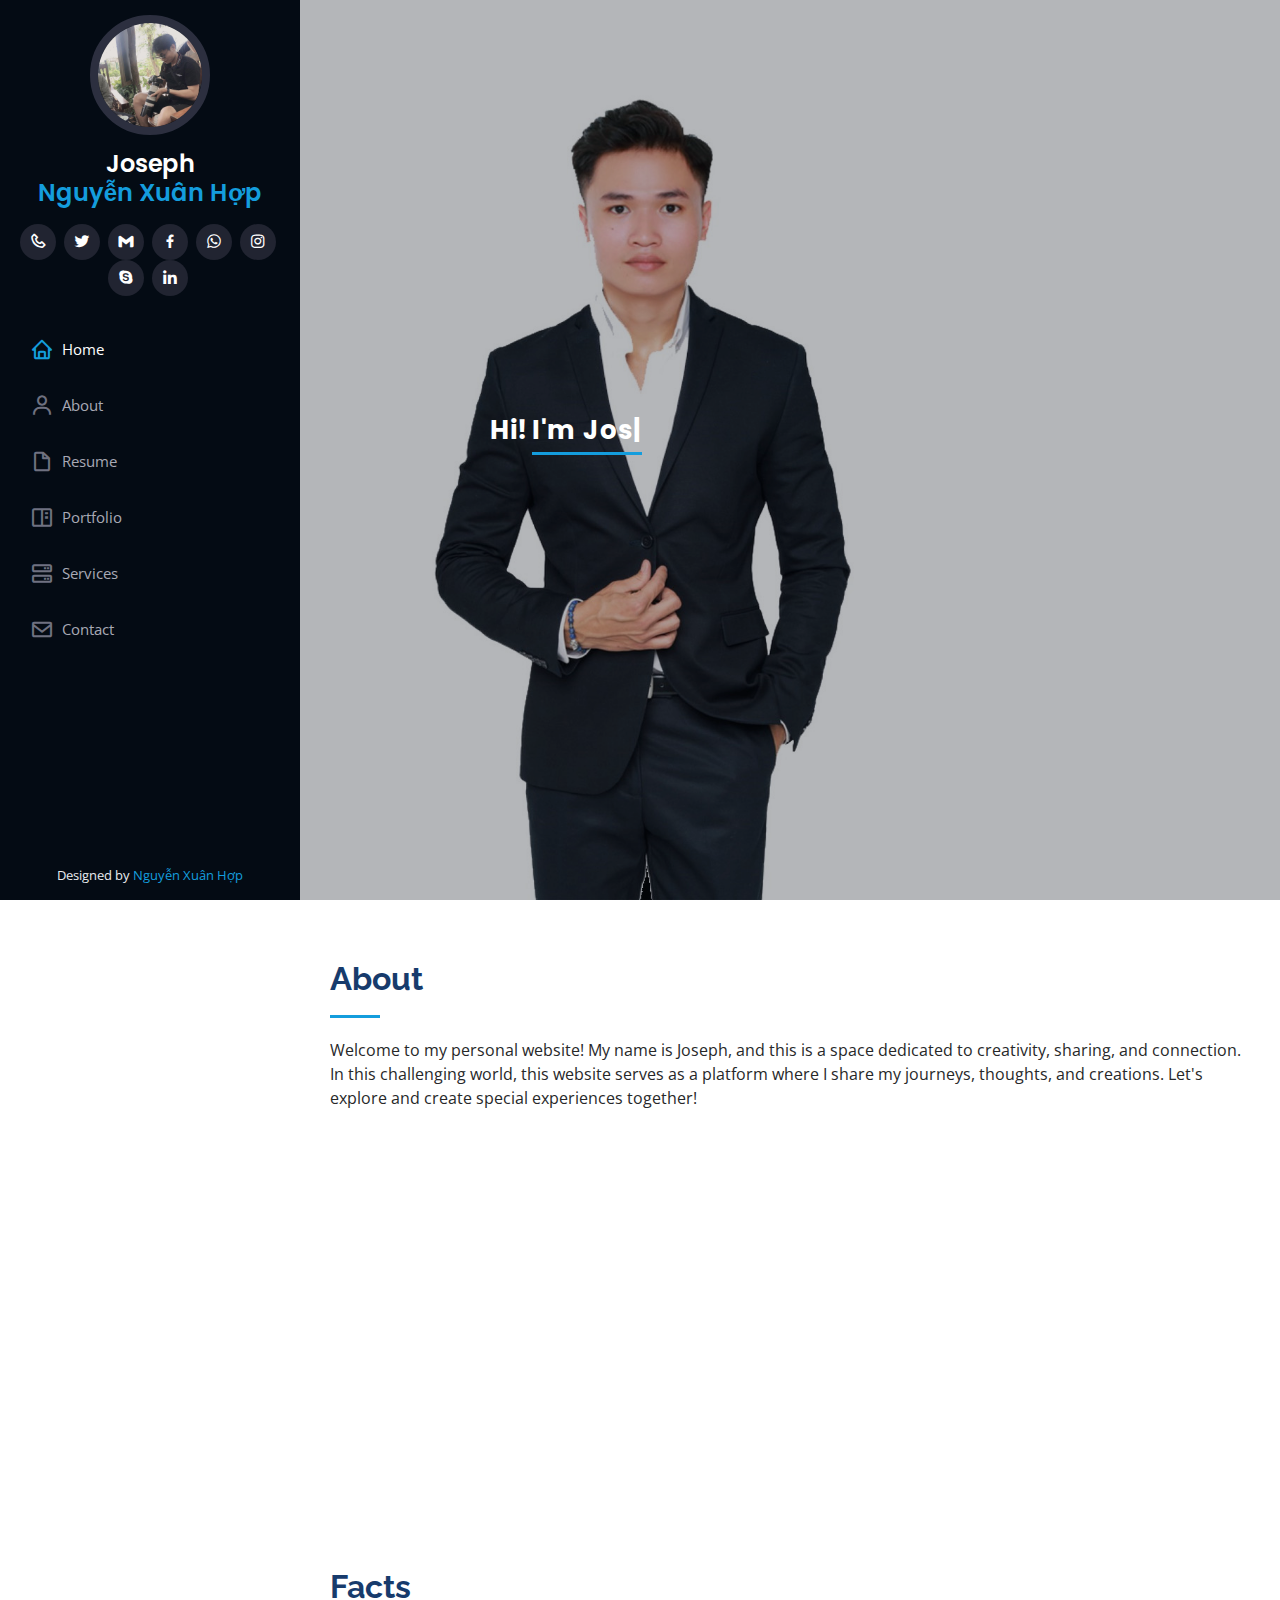
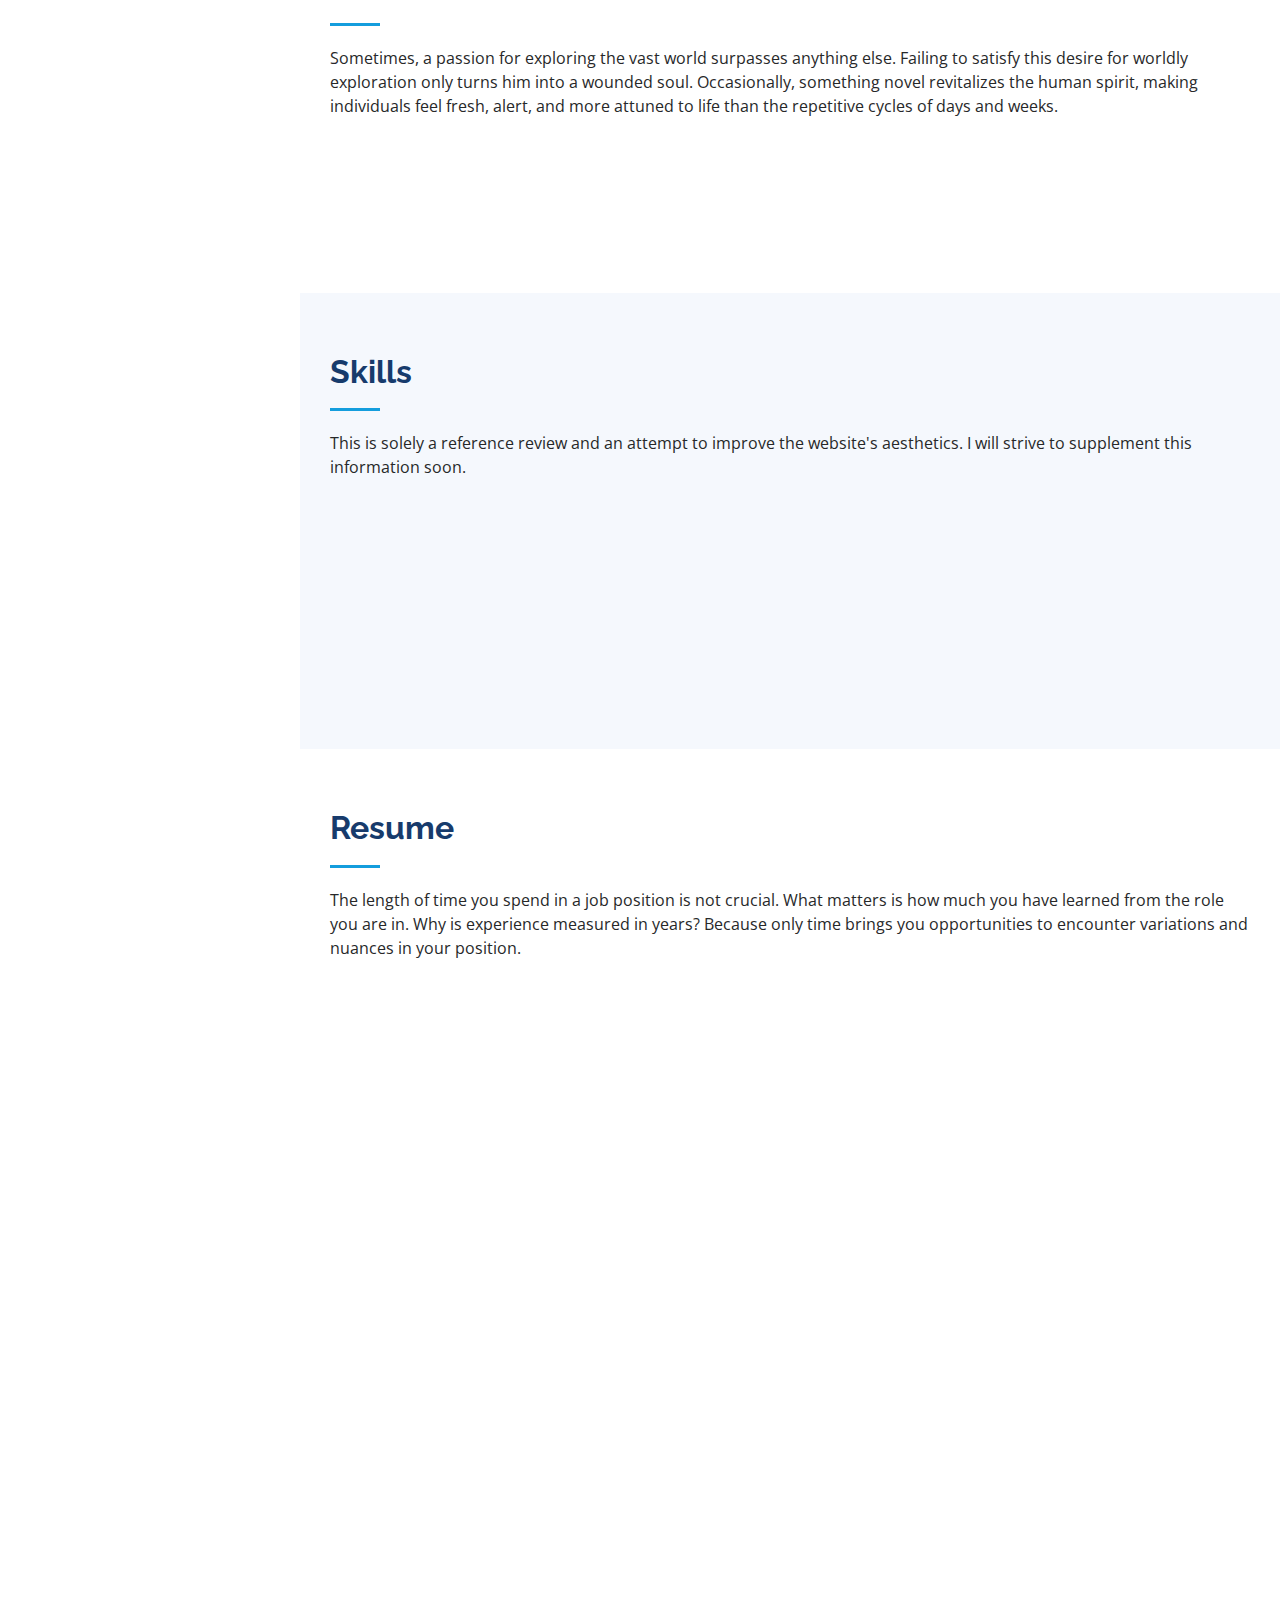
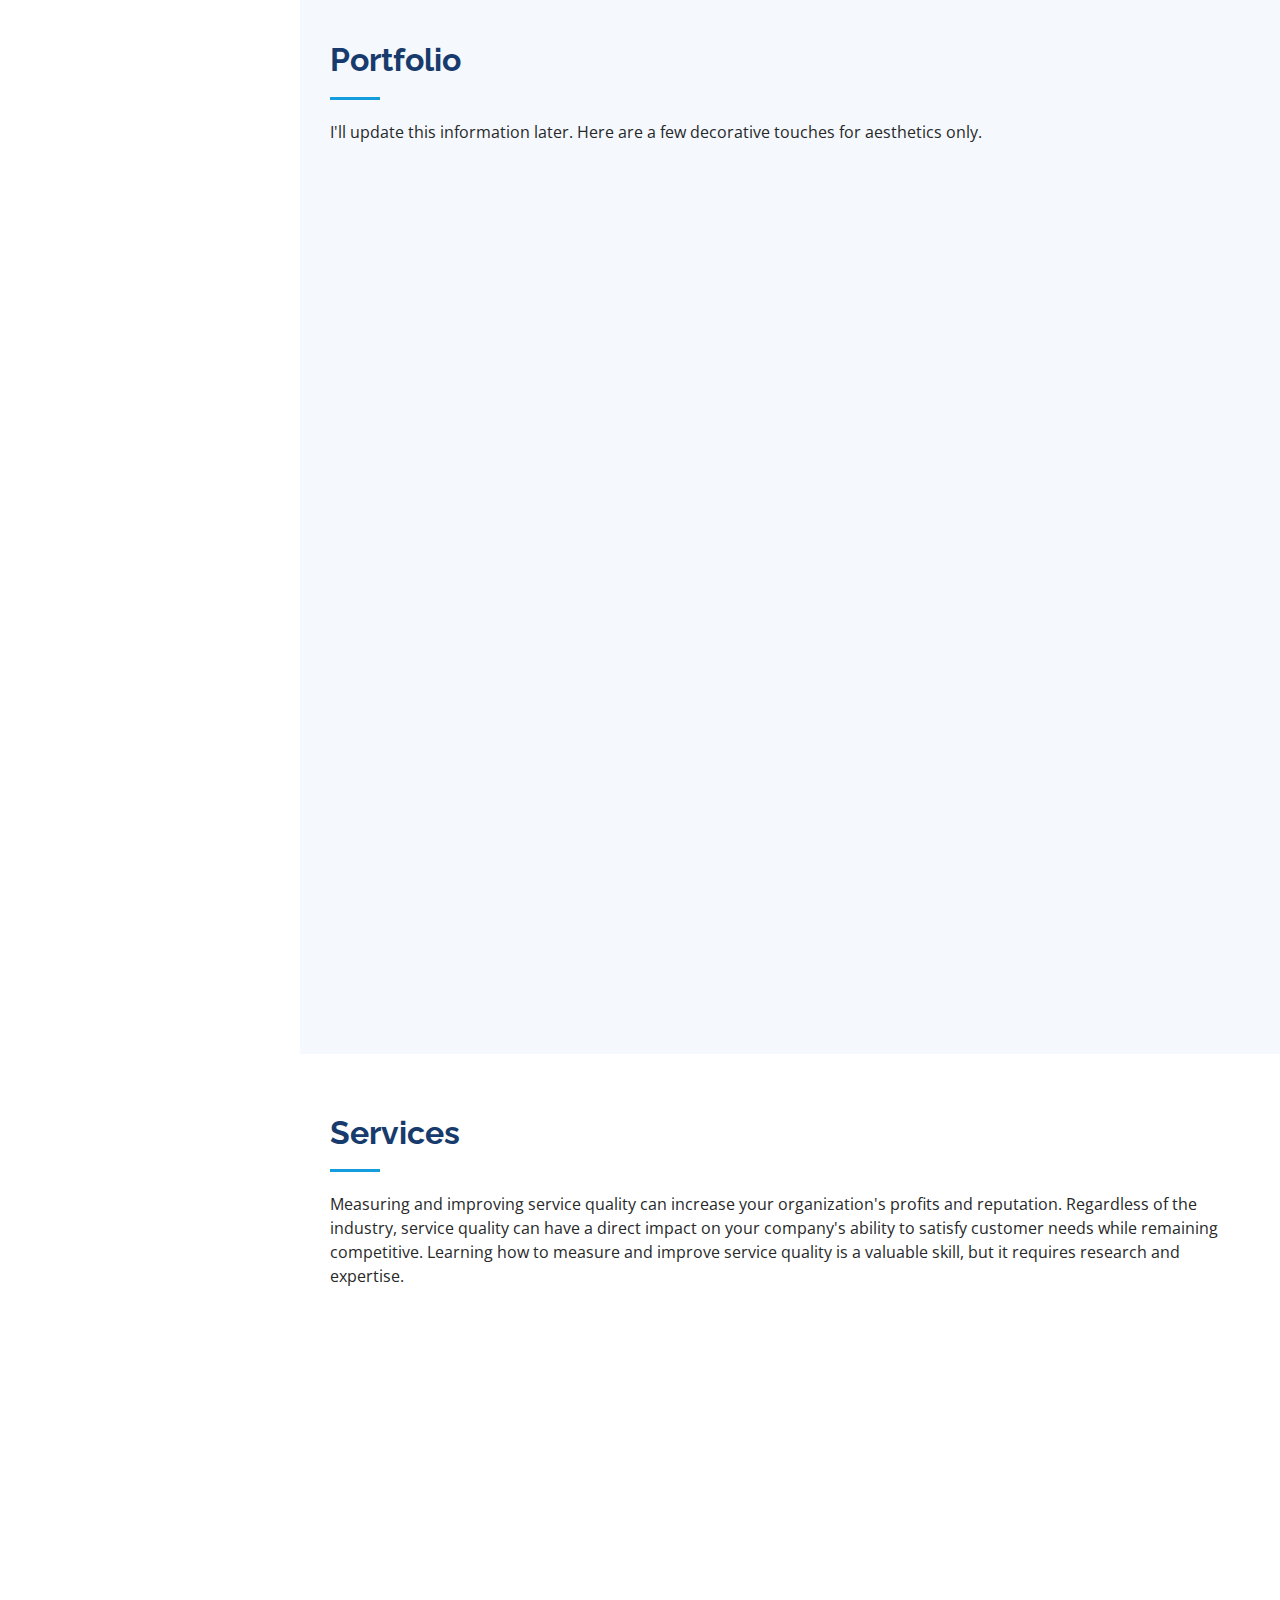
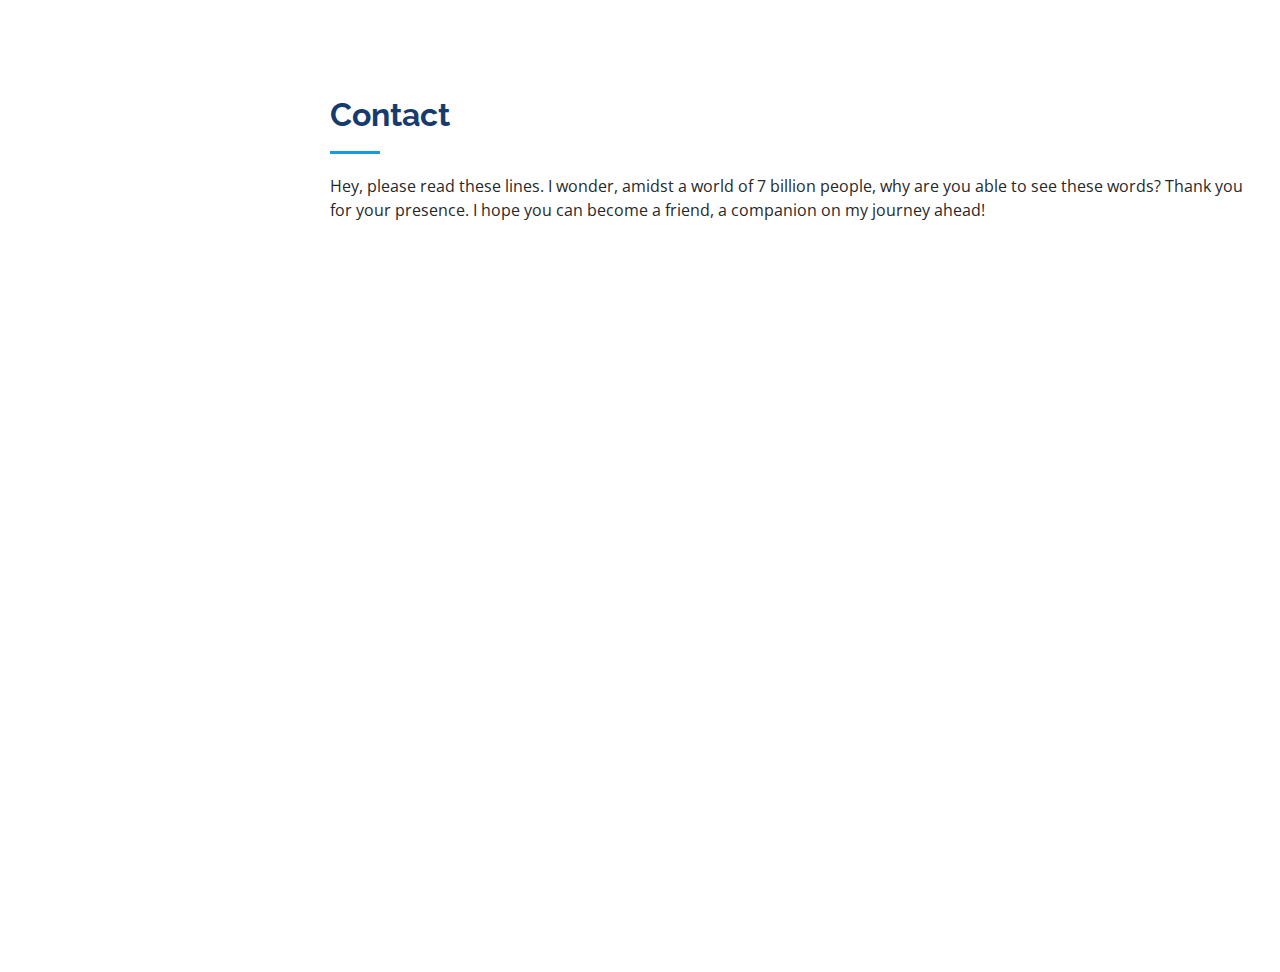
<file: index.html>
<!DOCTYPE html>
<html lang="en">

<head>
  <meta charset="utf-8">
  <meta content="width=device-width, initial-scale=1.0" name="viewport">

  <title>Joseph - Profile</title>
  <meta content="" name="description">
  <meta content="" name="keywords">

  <!-- Favicons -->
  <link href="assets/img/favicon.png" rel="icon">
  <link href="assets/img/apple-touch-icon.png" rel="apple-touch-icon">

  <!-- Google Fonts -->
  <link href="https://fonts.googleapis.com/css?family=Open+Sans:300,300i,400,400i,600,600i,700,700i|Raleway:300,300i,400,400i,500,500i,600,600i,700,700i|Poppins:300,300i,400,400i,500,500i,600,600i,700,700i" rel="stylesheet">

  <!-- Vendor CSS Files -->
  <link href="assets/vendor/aos/aos.css" rel="stylesheet">
  <link href="assets/vendor/bootstrap/css/bootstrap.min.css" rel="stylesheet">
  <link href="assets/vendor/bootstrap-icons/bootstrap-icons.css" rel="stylesheet">
  <link href="assets/vendor/boxicons/css/boxicons.min.css" rel="stylesheet">
  <link href="assets/vendor/glightbox/css/glightbox.min.css" rel="stylesheet">
  <link href="assets/vendor/swiper/swiper-bundle.min.css" rel="stylesheet">

  <!-- Main CSS File -->
  <link href="assets/css/style.css" rel="stylesheet">

</head>

<body>

  <!-- ======= Mobile nav toggle button ======= -->
  <i class="bi bi-list mobile-nav-toggle d-xl-none"></i>

  <!-- ======= Header ======= -->
  <header id="header">
    <div class="d-flex flex-column">

      <div class="profile">
        <img src="assets/img/profile-img.jpg" alt="" class="img-fluid rounded-circle">
        <h1 class="text-light"><a href="index.html">Joseph</a></h1>
        <h5 class="text-light"><a href="index.html">Nguyễn Xuân Hợp</a></h5>
        <div class="social-links mt-3 text-center">
          <a href="tel::0366760053" class="tel"><i class="bx bx-phone"></i></a>
          <a href="https://twitter.com/Mr_Hop_18" class="twitter"><i class="bx bxl-twitter"></i></a>
          <a href="#contact" class="zalo"><i class="bx bxl-gmail"></i></a>
          <a href="https://www.facebook.com/xuanhop1801/" class="facebook"><i class="bx bxl-facebook"></i></a>
          <a href="https://wa.me/0366760053"><i class="bx bxl-whatsapp"></i></a>
          <a href="https://www.instagram.com/xuanhop1801/" class="instagram"><i class="bx bxl-instagram"></i></a>
          <a href="https://join.skype.com/invite/WJ43T24cQCcC" class="google-plus"><i class="bx bxl-skype"></i></a>
          <a href="https://www.linkedin.com/in/xuanhop1801/" class="linkedin"><i class="bx bxl-linkedin"></i></a>
        </div>
      </div>

      <nav id="navbar" class="nav-menu navbar">
        <ul>
          <li><a href="#hero" class="nav-link scrollto active"><i class="bx bx-home"></i> <span>Home</span></a></li>
          <li><a href="#about" class="nav-link scrollto"><i class="bx bx-user"></i> <span>About</span></a></li>
          <li><a href="#resume" class="nav-link scrollto"><i class="bx bx-file-blank"></i> <span>Resume</span></a></li>
          <li><a href="#portfolio" class="nav-link scrollto"><i class="bx bx-book-content"></i> <span>Portfolio</span></a></li>
          <li><a href="#services" class="nav-link scrollto"><i class="bx bx-server"></i> <span>Services</span></a></li>
          <li><a href="#contact" class="nav-link scrollto"><i class="bx bx-envelope"></i> <span>Contact</span></a></li>
        </ul>
      </nav><!-- .nav-menu -->
    </div>
  </header><!-- End Header -->

  <!-- ======= Hero Section ======= -->
  <section id="hero" class="d-flex flex-column justify-content-center align-items-center">
    <div class="hero-container" data-aos="fade-in">
      <h1></h1>
      <h1><p>Hi! <span class="typed" data-typed-items=" I'm Joseph, I love you 3000!"></span></p></h1>
    </div>
  </section><!-- End Hero -->

  <main id="main">

    <!-- ======= About Section ======= -->
    <section id="about" class="about">
      <div class="container">

        <div class="section-title">
          <h2>About</h2>
          <p>Welcome to my personal website! My name is Joseph, and this is a space dedicated to creativity, sharing, and connection. In this challenging world, this website serves as a platform where I share my journeys, thoughts, and creations. Let's explore and create special experiences together!</p>
        </div>

        <div class="row">
          <div class="col-lg-4" data-aos="fade-right">
            <img src="assets/img/profile-img.jpg" class="img-fluid" alt="">
          </div>
          <div class="col-lg-8 pt-4 pt-lg-0 content" data-aos="fade-left">
            <h3>Network Engineer &amp; Presales</h3>
            <p class="fst-italic">
              Wishing for myself to always exert my full effort in everything I do so that, regardless of the outcome, I will have no regrets.
            </p>
            <div class="row">
              <div class="col-lg-6">
                <ul>
                  <li><i class="bi bi-chevron-right"></i> <strong>Website:</strong> <span>www.xuanhop.com</span></li>
                  <li><i class="bi bi-chevron-right"></i> <strong>Phone:</strong> <span>+84 366 760 053</span></li>
                  <li><i class="bi bi-chevron-right"></i> <strong>City:</strong> <span>Ho Chi Minh, VN</span></li>
                </ul>
              </div>
              <div class="col-lg-6">
                <ul>
                  <li><i class="bi bi-chevron-right"></i> <strong>Degree:</strong> <span>Master</span></li>
                  <li><i class="bi bi-chevron-right"></i> <strong>Email:</strong> <span>xuanhop180197@gmail.com</span></li>
                  <li><i class="bi bi-chevron-right"></i> <strong>Freelance:</strong> <span>Available</span></li>
                </ul>
              </div>
            </div>
            <p>
              In the same event, if viewed through a positive lens, everything that unfolds is positive. On the contrary, from a negative perspective, everything can appear bleak. However, an intelligent person is one who perceives the truth.
            </p>
          </div>
        </div>

      </div>
    </section><!-- End About Section -->

    <!-- ======= Facts Section ======= -->
    <section id="facts" class="facts">
      <div class="container">

        <div class="section-title">
          <h2>Facts</h2>
          <p>Sometimes, a passion for exploring the vast world surpasses anything else. Failing to satisfy this desire for worldly exploration only turns him into a wounded soul. Occasionally, something novel revitalizes the human spirit, making individuals feel fresh, alert, and more attuned to life than the repetitive cycles of days and weeks.</p>
        </div>

        <div class="row no-gutters">

          <div class="col-lg-3 col-md-6 d-md-flex align-items-md-stretch" data-aos="fade-up">
            <div class="count-box">
              <i class="bi bi-emoji-smile"></i>
              <span data-purecounter-start="0" data-purecounter-end="232" data-purecounter-duration="1" class="purecounter"></span>
              <p><strong></strong> </p>
            </div>
          </div>

          <div class="col-lg-3 col-md-6 d-md-flex align-items-md-stretch" data-aos="fade-up" data-aos-delay="100">
            <div class="count-box">
              <i class="bi bi-journal-richtext"></i>
              <span data-purecounter-start="0" data-purecounter-end="521" data-purecounter-duration="1" class="purecounter"></span>
              <p><strong></strong> </p>
            </div>
          </div>

          <div class="col-lg-3 col-md-6 d-md-flex align-items-md-stretch" data-aos="fade-up" data-aos-delay="200">
            <div class="count-box">
              <i class="bi bi-headset"></i>
              <span data-purecounter-start="0" data-purecounter-end="1453" data-purecounter-duration="1" class="purecounter"></span>
              <p><strong></strong> </p>
            </div>
          </div>

          <div class="col-lg-3 col-md-6 d-md-flex align-items-md-stretch" data-aos="fade-up" data-aos-delay="300">
            <div class="count-box">
              <i class="bi bi-people"></i>
              <span data-purecounter-start="0" data-purecounter-end="32" data-purecounter-duration="1" class="purecounter"></span>
              <p><strong></strong></p>
            </div>
          </div>

        </div>

      </div>
    </section><!-- End Facts Section -->

    <!-- ======= Skills Section ======= -->
    <section id="skills" class="skills section-bg">
      <div class="container">

        <div class="section-title">
          <h2>Skills</h2>
          <p>This is solely a reference review and an attempt to improve the website's aesthetics. I will strive to supplement this information soon.</p>
        </div>

        <div class="row skills-content">

          <div class="col-lg-6" data-aos="fade-up">

            <div class="progress">
              <span class="skill">Commucation <i class="val">96%</i></span>
              <div class="progress-bar-wrap">
                <div class="progress-bar" role="progressbar" aria-valuenow="96" aria-valuemin="0" aria-valuemax="100"></div>
              </div>
            </div>

            <div class="progress">
              <span class="skill">Teamwork Effective <i class="val">90%</i></span>
              <div class="progress-bar-wrap">
                <div class="progress-bar" role="progressbar" aria-valuenow="90" aria-valuemin="0" aria-valuemax="100"></div>
              </div>
            </div>

            <div class="progress">
              <span class="skill">Time Management<i class="val">80%</i></span>
              <div class="progress-bar-wrap">
                <div class="progress-bar" role="progressbar" aria-valuenow="80" aria-valuemin="0" aria-valuemax="100"></div>
              </div>
            </div>

          </div>

          <div class="col-lg-6" data-aos="fade-up" data-aos-delay="100">

            <div class="progress">
              <span class="skill">Building Web <i class="val">70%</i></span>
              <div class="progress-bar-wrap">
                <div class="progress-bar" role="progressbar" aria-valuenow="70" aria-valuemin="0" aria-valuemax="100"></div>
              </div>
            </div>

            <div class="progress">
              <span class="skill">Problem solving <i class="val">90%</i></span>
              <div class="progress-bar-wrap">
                <div class="progress-bar" role="progressbar" aria-valuenow="90" aria-valuemin="0" aria-valuemax="100"></div>
              </div>
            </div>

            <div class="progress">
              <span class="skill">Photoshop/Design <i class="val">55%</i></span>
              <div class="progress-bar-wrap">
                <div class="progress-bar" role="progressbar" aria-valuenow="55" aria-valuemin="0" aria-valuemax="100"></div>
              </div>
            </div>

          </div>

        </div>

      </div>
    </section><!-- End Skills Section -->

    <!-- ======= Resume Section ======= -->
    <section id="resume" class="resume">
      <div class="container">

        <div class="section-title">
          <h2>Resume</h2>
          <p>The length of time you spend in a job position is not crucial. What matters is how much you have learned from the role you are in. Why is experience measured in years? Because only time brings you opportunities to encounter variations and nuances in your position.</p>
        </div>

        <div class="row">
          <div class="col-lg-6" data-aos="fade-up">
            <h3 class="resume-title">Sumary</h3>
            <div class="resume-item pb-0">
              <h4>Joseph.</h4>
              <p><em>With approximately 5 years of studying networks and 3 years of practical experience, networking is not just a career path for me; it's also my companion.</em></p>
              <ul>
                <li>Come from Binh Thuan provice</li>
                <li>(+84) 366 760 053</li>
                <li>xuanhop180197@gmail.com</li>
              </ul>
            </div>

            <h3 class="resume-title">Education</h3>
            <div class="resume-item">
              <h4>College student</h4>
              <h5>2016 - 2021</h5>
              <p><em>UNIVERSITY OF TRANSPORT AND COMMUNICATIONS CAMPUS IN HO CHI MINH CITY</em></p>
              <p>Major: Telecommunications Engineering</p>
            </div>
            <div class="resume-item">
              <h4>Master's Program</h4>
              <h5>2021 - 2024</h5>
              <p><em>UNIVERSITY OF TRANSPORT AND COMMUNICATIONS CAMPUS IN HO CHI MINH CITY</em></p>
              <p>Major: Telecommunications Engineering</p>
            </div>
          </div>
          <div class="col-lg-6" data-aos="fade-up" data-aos-delay="100">
            <h3 class="resume-title">Professional Experience</h3>
            <div class="resume-item">
              <h4>Network Engineer</h4>
              <h5>3/2021 - 6/2023 </h5>
              <p><em>NetNam Corp</em></p>
              <ul>
                <li>Implemented services and systems for customers based on solutions proposed by the Presales department.</li>
                <li>Received and supported the resolution of technical issues for customers. </li>
                <li>Participated in the research and implementation of internal company projects.</li>
                <li>Conducted surveys and provided advice to NetNam's customers regarding services.</li>
                <b>Temporary Teamlead (from 6/2022-3/2023)</b>
                <ul>
                <li>Personnel Management</li>
                  <ul>
                    <li> Managed a team of 4 employees.</li>
                    <li> Ensured the company's service culture was upheld within the team.</li>
                    <li> Managed the quality of customer support services for the 5-star hotel segment.</li>
                    <li> Ensured team performance, training, and development of employees.</li>
                    <li> Proposed and implemented improvements to enhance work quality.</li>
                    <li> Developed and updated operational procedures for the team.</li>
                  </ul>
                <li>Operational Management</li>
                  <ul>
                    <li>Implemented services: Internet Leased Line, Metronet, FTTx, SI, Managed Services.</li>
                    <li>Provided customer support throughout the service usage period.</li> 
                    <li>Handled escalated cases from team members.</li>
                  </ul>
                <li>Addressed requests from deputy/department head</li>
                  <ul>
                    <li>Regularly reported team and department activities.</li>
                    <li>Handled tasks and requests from the department head.</li>
                  </ul>
                <li>Service Development</li>
                  <ul>
                    <li>Participated in projects to develop and improve services for the company's enterprise segment.</li>
                    <li>Collaborated closely with Sales and Service Development departments to make proposals.</li> 
                    <li>Coordinated the deployment of improvements and add-ons for the enterprise customer base.</li>
                  </ul>
                </ul>
                <li><b>Achievements:</b> Some achievements within the department</li>
                  <ul>
                    <li>Received praise and positive feedback from customers.</li>
                    <li>Effectively handled team incidents.</li>  
                    <li>Achieved the highest performance in the team for the quarter.</li>
                  </ul>
              </ul>
            </div>
            <div class="resume-item">
              <h4>Network Presales</h4>
              <h5>4/2023 - now</h5>
              <p><em>NetNam corp</em></p>
              <ul>
                <li>Researched, analyzed requirements, and built systems, IT solutions suitable for the needs and direction of customers and partners.</li>
                <li>Advised and supported the sales department in the sales process and created Bills of Materials (BoM) for products (switch, wifi, router, firewall) for brands such as Cisco, Ruckus, Juniper, Aruba, and related LAN, WAN, Security systems.</li>
                <li>Grasped services, solutions, and products related to IT/Telecommunications integration.</li>
                <li>Researched, tested, compared, and evaluated new products and technologies.</li>
                <li>Supported the update of information and training on new products and solutions for sales staff. </li>
              </ul>
            </div>
          </div>
        </div>

      </div>
    </section><!-- End Resume Section -->

    <!-- ======= Portfolio Section ======= -->
    <section id="portfolio" class="portfolio section-bg">
      <div class="container">

        <div class="section-title">
          <h2>Portfolio</h2>
          <p>I'll update this information later. Here are a few decorative touches for aesthetics only.</p>
        </div>

        <div class="row" data-aos="fade-up">
          <div class="col-lg-12 d-flex justify-content-center">
            <ul id="portfolio-flters">
              <li data-filter="*" class="filter-active">All</li>
              <li data-filter=".filter-app">CONS & DESIGN</li>
              <li data-filter=".filter-card">WEB BUILD</li>
              <li data-filter=".filter-web">FINANCIAL</li>
            </ul>
          </div>
        </div>

        <div class="row portfolio-container" data-aos="fade-up" data-aos-delay="100">

          <div class="col-lg-4 col-md-6 portfolio-item filter-app">
            <div class="portfolio-wrap">
              <img src="assets/img/portfolio/portfolio-1.jpg" class="img-fluid" alt="">
              <div class="portfolio-links">
                <a href="assets/img/portfolio/portfolio-1.jpg" data-gallery="portfolioGallery" class="portfolio-lightbox" title="App 1"><i class="bx bx-plus"></i></a>
                <a href="portfolio-details.html" title="More Details"><i class="bx bx-link"></i></a>
              </div>
            </div>
          </div>

          <div class="col-lg-4 col-md-6 portfolio-item filter-web">
            <div class="portfolio-wrap">
              <img src="assets/img/portfolio/portfolio-2.jpg" class="img-fluid" alt="">
              <div class="portfolio-links">
                <a href="assets/img/portfolio/portfolio-2.jpg" data-gallery="portfolioGallery" class="portfolio-lightbox" title="Web 3"><i class="bx bx-plus"></i></a>
                <a href="portfolio-details.html" title="More Details"><i class="bx bx-link"></i></a>
              </div>
            </div>
          </div>

          <div class="col-lg-4 col-md-6 portfolio-item filter-app">
            <div class="portfolio-wrap">
              <img src="assets/img/portfolio/portfolio-3.jpg" class="img-fluid" alt="">
              <div class="portfolio-links">
                <a href="assets/img/portfolio/portfolio-3.jpg" data-gallery="portfolioGallery" class="portfolio-lightbox" title="App 2"><i class="bx bx-plus"></i></a>
                <a href="portfolio-details.html" title="More Details"><i class="bx bx-link"></i></a>
              </div>
            </div>
          </div>

          <div class="col-lg-4 col-md-6 portfolio-item filter-card">
            <div class="portfolio-wrap">
              <img src="assets/img/portfolio/portfolio-4.jpg" class="img-fluid" alt="">
              <div class="portfolio-links">
                <a href="assets/img/portfolio/portfolio-4.jpg" data-gallery="portfolioGallery" class="portfolio-lightbox" title="Card 2"><i class="bx bx-plus"></i></a>
                <a href="portfolio-details.html" title="More Details"><i class="bx bx-link"></i></a>
              </div>
            </div>
          </div>

          <div class="col-lg-4 col-md-6 portfolio-item filter-web">
            <div class="portfolio-wrap">
              <img src="assets/img/portfolio/portfolio-5.jpg" class="img-fluid" alt="">
              <div class="portfolio-links">
                <a href="assets/img/portfolio/portfolio-5.jpg" data-gallery="portfolioGallery" class="portfolio-lightbox" title="Web 2"><i class="bx bx-plus"></i></a>
                <a href="portfolio-details.html" title="More Details"><i class="bx bx-link"></i></a>
              </div>
            </div>
          </div>

          <div class="col-lg-4 col-md-6 portfolio-item filter-app">
            <div class="portfolio-wrap">
              <img src="assets/img/portfolio/portfolio-6.jpg" class="img-fluid" alt="">
              <div class="portfolio-links">
                <a href="assets/img/portfolio/portfolio-6.jpg" data-gallery="portfolioGallery" class="portfolio-lightbox" title="App 3"><i class="bx bx-plus"></i></a>
                <a href="portfolio-details.html" title="More Details"><i class="bx bx-link"></i></a>
              </div>
            </div>
          </div>

          <div class="col-lg-4 col-md-6 portfolio-item filter-card">
            <div class="portfolio-wrap">
              <img src="assets/img/portfolio/portfolio-7.jpg" class="img-fluid" alt="">
              <div class="portfolio-links">
                <a href="assets/img/portfolio/portfolio-7.jpg" data-gallery="portfolioGallery" class="portfolio-lightbox" title="Card 1"><i class="bx bx-plus"></i></a>
                <a href="portfolio-details.html" title="More Details"><i class="bx bx-link"></i></a>
              </div>
            </div>
          </div>

          <div class="col-lg-4 col-md-6 portfolio-item filter-card">
            <div class="portfolio-wrap">
              <img src="assets/img/portfolio/portfolio-8.jpg" class="img-fluid" alt="">
              <div class="portfolio-links">
                <a href="assets/img/portfolio/portfolio-8.jpg" data-gallery="portfolioGallery" class="portfolio-lightbox" title="Card 3"><i class="bx bx-plus"></i></a>
                <a href="portfolio-details.html" title="More Details"><i class="bx bx-link"></i></a>
              </div>
            </div>
          </div>

          <div class="col-lg-4 col-md-6 portfolio-item filter-web">
            <div class="portfolio-wrap">
              <img src="assets/img/portfolio/portfolio-9.jpg" class="img-fluid" alt="">
              <div class="portfolio-links">
                <a href="assets/img/portfolio/portfolio-9.jpg" data-gallery="portfolioGallery" class="portfolio-lightbox" title="Web 3"><i class="bx bx-plus"></i></a>
                <a href="portfolio-details.html" title="More Details"><i class="bx bx-link"></i></a>
              </div>
            </div>
          </div>

        </div>

      </div>
    </section><!-- End Portfolio Section -->

    <!-- ======= Services Section ======= -->
    <section id="services" class="services">
      <div class="container">

        <div class="section-title">
          <h2>Services</h2>
          <p>Measuring and improving service quality can increase your organization's profits and reputation. Regardless of the industry, service quality can have a direct impact on your company's ability to satisfy customer needs while remaining competitive. Learning how to measure and improve service quality is a valuable skill, but it requires research and expertise.</p>
        </div>

        <div class="row">
          <div class="col-lg-4 col-md-6 icon-box" data-aos="fade-up">
            <div class="icon"><i class="bi bi-briefcase"></i></div>
            <h4 class="title"><a href="">Consult Solutions</a></h4>
            <p class="description">
              <p>Consultation and design: </p>
              <li> for LAN network systems.</li>
              <li> for Wi-Fi systems.</li>
              <li> for audio systems in events, conferences, and meeting rooms.</li>
              <li> for recording systems for events, live streaming on various platforms.</li>
            </p>
          </div>
          <div class="col-lg-4 col-md-6 icon-box" data-aos="fade-up" data-aos-delay="100">
            <div class="icon"><i class="bi bi-card-checklist"></i></div>
            <h4 class="title"><a href="">Design</a></h4>
            <p class="description">
              <p>Basic design: </p>
              <li> for persional website</li>
              <li> for etc... I will update late!</li>
            </p>
          </div>
          <div class="col-lg-4 col-md-6 icon-box" data-aos="fade-up" data-aos-delay="200">
            <div class="icon"><i class="bi bi-bar-chart"></i></div>
            <h4 class="title"><a href="">Financial consulting </a></h4>
            <p class="description">Earning 1x million VND per month but no savings? Tell me if you need a solution.</p>
          </div>
          
        </div>

      </div>
    </section><!-- End Services Section -->

      <!-- ======= Contact Section ======= -->
    <section id="contact" class="contact">
      <div class="container">

        <div class="section-title">
          <h2>Contact</h2>
          <p>Hey, please read these lines. I wonder, amidst a world of 7 billion people, why are you able to see these words? Thank you for your presence. I hope you can become a friend, a companion on my journey ahead! </p>
        </div>

        <div class="row" data-aos="fade-in">

          <div class="col-lg-5 d-flex align-items-stretch">
            <div class="info">
              <div class="address">
                <i class="bi bi-geo-alt"></i>
                <h4>Location:</h4>
                <p>10A Nguyen Thi Minh Khai, DaKao, Dictrict 1, Ho Chi Minh City</p>
              </div>


              <div class="email">
                <i class="bi bi-envelope"></i>
                <h4> Email:</h4>
                <div>

                  <p>xuanhop180197@gmail.com | hop.nx@netnam.vn</p>
                
                </div>  
              </div>
              <div class="phone">
                <i class="bi bi-phone"></i>
                <h4>Call:</h4>
                <a href="tel::0366760053" class="tel"><p> +84 366 760 053</p></a>
              </div>

            </div>

          </div>

          <div class="col-lg-7 mt-5 mt-lg-0 d-flex align-items-stretch">
            <form action="forms/contact.php" method="post" role="form" class="php-email-form">
              <div class="row">
                <div class="form-group col-md-6">
                  <label for="name">Your Name</label>
                  <input type="text" name="name" class="form-control" id="name" required>
                </div>
                <div class="form-group col-md-6">
                  <label for="name">Your Email</label>
                  <input type="email" class="form-control" name="email" id="email" required>
                </div>
              </div>
              <div class="form-group">
                <label for="name">Subject</label>
                <input type="text" class="form-control" name="subject" id="subject" required>
              </div>
              <div class="form-group">
                <label for="name">Message</label>
                <textarea class="form-control" name="message" rows="10" required></textarea>
              </div>
              <div class="my-3">
                <div class="loading">Loading</div>
                <div class="error-message"></div>
                <div class="sent-message">Your message has been sent. Thank you!</div>
              </div>
              <div class="text-center"><button type="submit">Send Message</button></div>
            </form>
          </div>

        </div>

      </div>
    </section><!-- End Contact Section -->

  </main><!-- End #main -->

  <!-- ======= Footer ======= -->
  <footer id="footer">
    <div class="container">
      <div class="copyright">
      </div>
      <div class="credits">
        Designed by <a href="#">Nguyễn Xuân Hợp</a>
      </div>
    </div>
  </footer><!-- End  Footer -->

  <a href="#" class="back-to-top d-flex align-items-center justify-content-center"><i class="bi bi-arrow-up-short"></i></a>

  <!-- Vendor JS Files -->
  <script src="assets/vendor/purecounter/purecounter_vanilla.js"></script>
  <script src="assets/vendor/aos/aos.js"></script>
  <script src="assets/vendor/bootstrap/js/bootstrap.bundle.min.js"></script>
  <script src="assets/vendor/glightbox/js/glightbox.min.js"></script>
  <script src="assets/vendor/isotope-layout/isotope.pkgd.min.js"></script>
  <script src="assets/vendor/swiper/swiper-bundle.min.js"></script>
  <script src="assets/vendor/typed.js/typed.umd.js"></script>
  <script src="assets/vendor/waypoints/noframework.waypoints.js"></script>
  <script src="assets/vendor/php-email-form/validate.js"></script>

  <!-- Template Main JS File -->
  <script src="assets/js/main.js"></script>

</body>

</html>
</file>
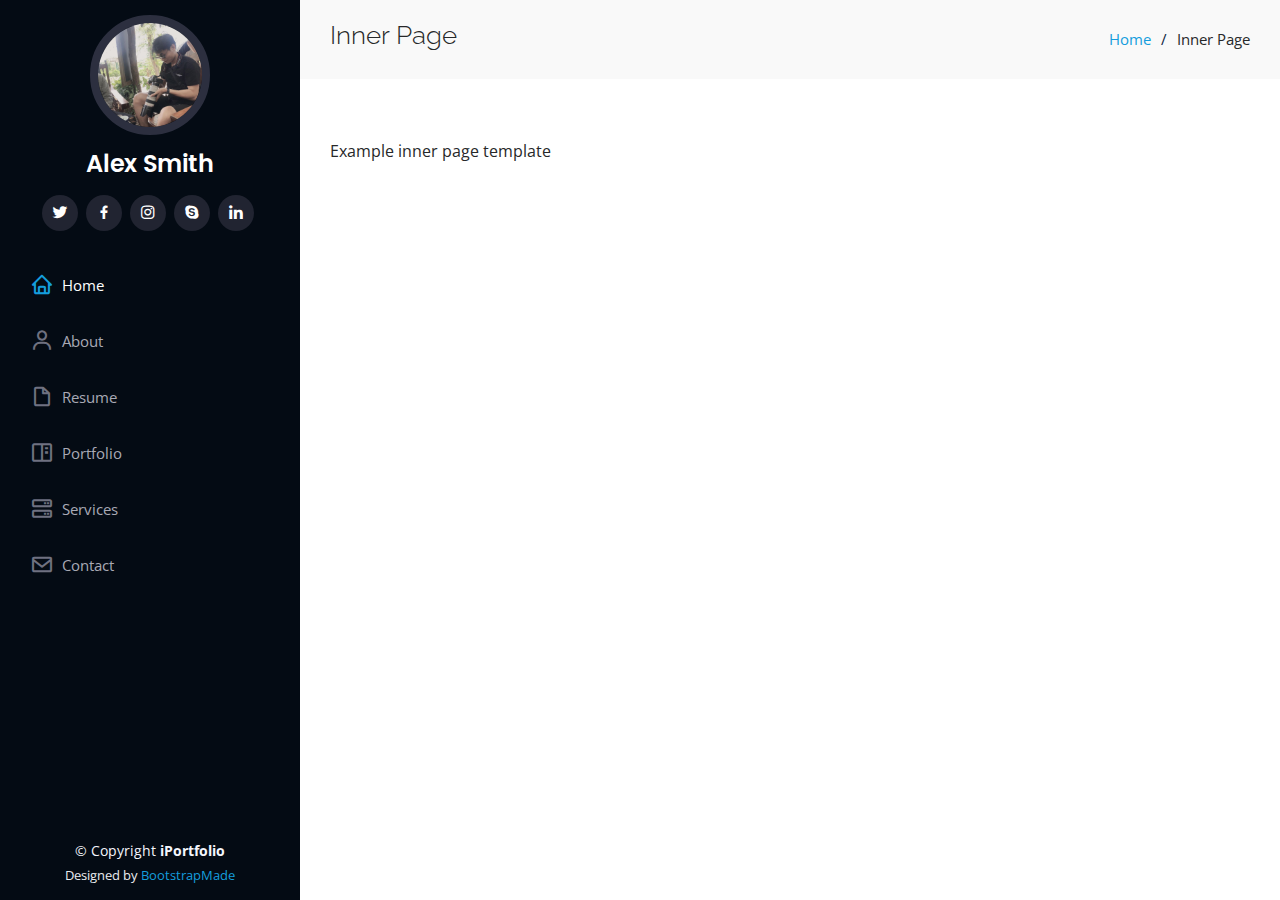
<file: inner-page.html>
<!DOCTYPE html>
<html lang="en">

<head>
  <meta charset="utf-8">
  <meta content="width=device-width, initial-scale=1.0" name="viewport">

  <title>Inner Page - iPortfolio Bootstrap Template</title>
  <meta content="" name="description">
  <meta content="" name="keywords">

  <!-- Favicons -->
  <link href="assets/img/favicon.png" rel="icon">
  <link href="assets/img/apple-touch-icon.png" rel="apple-touch-icon">

  <!-- Google Fonts -->
  <link href="https://fonts.googleapis.com/css?family=Open+Sans:300,300i,400,400i,600,600i,700,700i|Raleway:300,300i,400,400i,500,500i,600,600i,700,700i|Poppins:300,300i,400,400i,500,500i,600,600i,700,700i" rel="stylesheet">

  <!-- Vendor CSS Files -->
  <link href="assets/vendor/aos/aos.css" rel="stylesheet">
  <link href="assets/vendor/bootstrap/css/bootstrap.min.css" rel="stylesheet">
  <link href="assets/vendor/bootstrap-icons/bootstrap-icons.css" rel="stylesheet">
  <link href="assets/vendor/boxicons/css/boxicons.min.css" rel="stylesheet">
  <link href="assets/vendor/glightbox/css/glightbox.min.css" rel="stylesheet">
  <link href="assets/vendor/swiper/swiper-bundle.min.css" rel="stylesheet">

  <!-- Template Main CSS File -->
  <link href="assets/css/style.css" rel="stylesheet">

  <!-- =======================================================
  * Template Name: iPortfolio
  * Updated: Nov 17 2023 with Bootstrap v5.3.2
  * Template URL: https://bootstrapmade.com/iportfolio-bootstrap-portfolio-websites-template/
  * Author: BootstrapMade.com
  * License: https://bootstrapmade.com/license/
  ======================================================== -->
</head>

<body>

  <!-- ======= Mobile nav toggle button ======= -->
  <i class="bi bi-list mobile-nav-toggle d-xl-none"></i>

  <!-- ======= Header ======= -->
  <header id="header">
    <div class="d-flex flex-column">

      <div class="profile">
        <img src="assets/img/profile-img.jpg" alt="" class="img-fluid rounded-circle">
        <h1 class="text-light"><a href="index.html">Alex Smith</a></h1>
        <div class="social-links mt-3 text-center">
          <a href="#" class="twitter"><i class="bx bxl-twitter"></i></a>
          <a href="#" class="facebook"><i class="bx bxl-facebook"></i></a>
          <a href="#" class="instagram"><i class="bx bxl-instagram"></i></a>
          <a href="#" class="google-plus"><i class="bx bxl-skype"></i></a>
          <a href="#" class="linkedin"><i class="bx bxl-linkedin"></i></a>
        </div>
      </div>

      <nav id="navbar" class="nav-menu navbar">
        <ul>
          <li><a href="#hero" class="nav-link scrollto active"><i class="bx bx-home"></i> <span>Home</span></a></li>
          <li><a href="#about" class="nav-link scrollto"><i class="bx bx-user"></i> <span>About</span></a></li>
          <li><a href="#resume" class="nav-link scrollto"><i class="bx bx-file-blank"></i> <span>Resume</span></a></li>
          <li><a href="#portfolio" class="nav-link scrollto"><i class="bx bx-book-content"></i> <span>Portfolio</span></a></li>
          <li><a href="#services" class="nav-link scrollto"><i class="bx bx-server"></i> <span>Services</span></a></li>
          <li><a href="#contact" class="nav-link scrollto"><i class="bx bx-envelope"></i> <span>Contact</span></a></li>
        </ul>
      </nav><!-- .nav-menu -->
    </div>
  </header><!-- End Header -->

  <main id="main">

    <!-- ======= Breadcrumbs ======= -->
    <section class="breadcrumbs">
      <div class="container">

        <div class="d-flex justify-content-between align-items-center">
          <h2>Inner Page</h2>
          <ol>
            <li><a href="index.html">Home</a></li>
            <li>Inner Page</li>
          </ol>
        </div>

      </div>
    </section><!-- End Breadcrumbs -->

    <section class="inner-page">
      <div class="container">
        <p>
          Example inner page template
        </p>
      </div>
    </section>

  </main><!-- End #main -->

  <!-- ======= Footer ======= -->
  <footer id="footer">
    <div class="container">
      <div class="copyright">
        &copy; Copyright <strong><span>iPortfolio</span></strong>
      </div>
      <div class="credits">
        <!-- All the links in the footer should remain intact. -->
        <!-- You can delete the links only if you purchased the pro version. -->
        <!-- Licensing information: https://bootstrapmade.com/license/ -->
        <!-- Purchase the pro version with working PHP/AJAX contact form: https://bootstrapmade.com/iportfolio-bootstrap-portfolio-websites-template/ -->
        Designed by <a href="https://bootstrapmade.com/">BootstrapMade</a>
      </div>
    </div>
  </footer><!-- End  Footer -->

  <a href="#" class="back-to-top d-flex align-items-center justify-content-center"><i class="bi bi-arrow-up-short"></i></a>

  <!-- Vendor JS Files -->
  <script src="assets/vendor/purecounter/purecounter_vanilla.js"></script>
  <script src="assets/vendor/aos/aos.js"></script>
  <script src="assets/vendor/bootstrap/js/bootstrap.bundle.min.js"></script>
  <script src="assets/vendor/glightbox/js/glightbox.min.js"></script>
  <script src="assets/vendor/isotope-layout/isotope.pkgd.min.js"></script>
  <script src="assets/vendor/swiper/swiper-bundle.min.js"></script>
  <script src="assets/vendor/typed.js/typed.umd.js"></script>
  <script src="assets/vendor/waypoints/noframework.waypoints.js"></script>
  <script src="assets/vendor/php-email-form/validate.js"></script>

  <!-- Template Main JS File -->
  <script src="assets/js/main.js"></script>

</body>

</html>
</file>
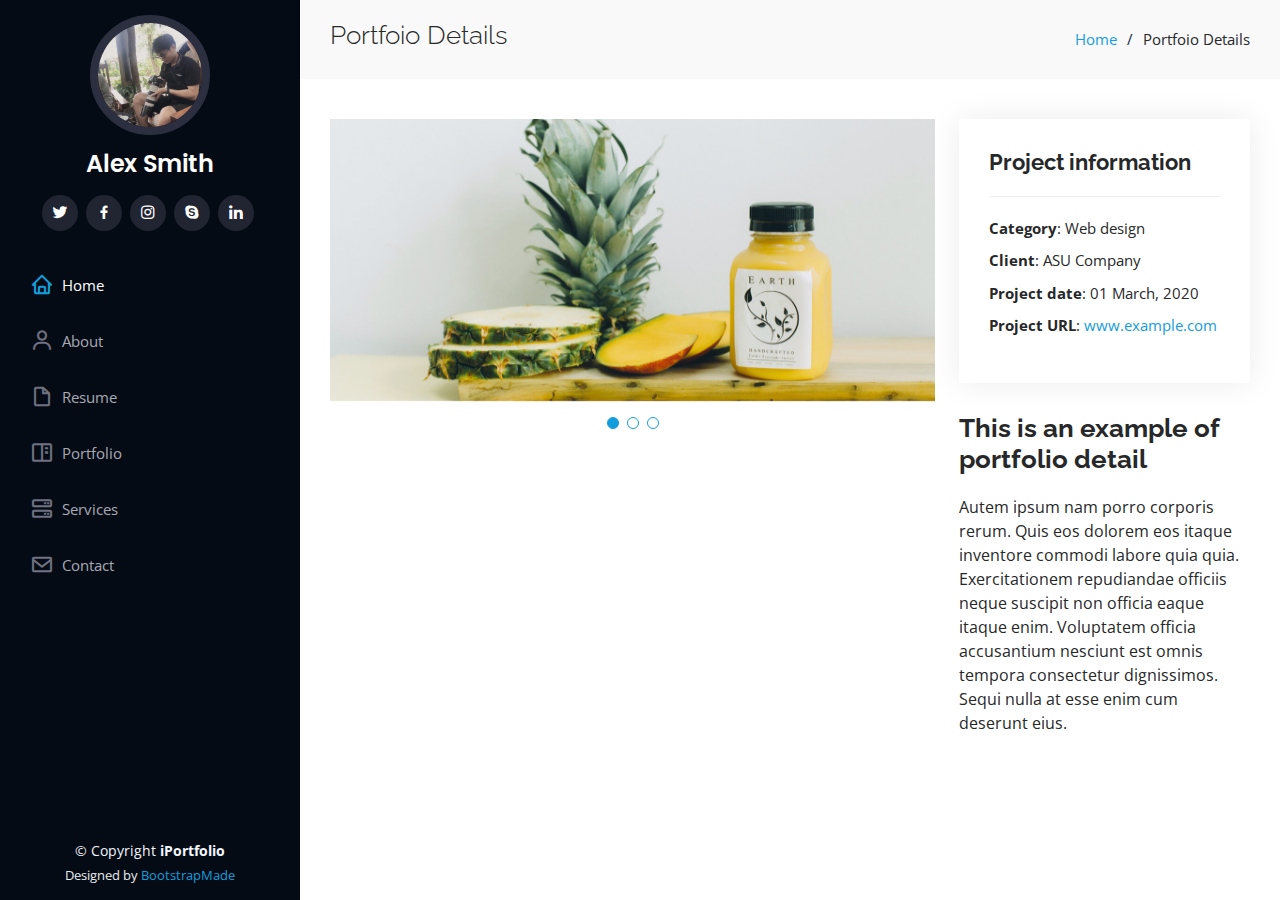
<file: portfolio-details.html>
<!DOCTYPE html>
<html lang="en">

<head>
  <meta charset="utf-8">
  <meta content="width=device-width, initial-scale=1.0" name="viewport">

  <title>Portfolio Details - iPortfolio Bootstrap Template</title>
  <meta content="" name="description">
  <meta content="" name="keywords">

  <!-- Favicons -->
  <link href="assets/img/favicon.png" rel="icon">
  <link href="assets/img/apple-touch-icon.png" rel="apple-touch-icon">

  <!-- Google Fonts -->
  <link href="https://fonts.googleapis.com/css?family=Open+Sans:300,300i,400,400i,600,600i,700,700i|Raleway:300,300i,400,400i,500,500i,600,600i,700,700i|Poppins:300,300i,400,400i,500,500i,600,600i,700,700i" rel="stylesheet">

  <!-- Vendor CSS Files -->
  <link href="assets/vendor/aos/aos.css" rel="stylesheet">
  <link href="assets/vendor/bootstrap/css/bootstrap.min.css" rel="stylesheet">
  <link href="assets/vendor/bootstrap-icons/bootstrap-icons.css" rel="stylesheet">
  <link href="assets/vendor/boxicons/css/boxicons.min.css" rel="stylesheet">
  <link href="assets/vendor/glightbox/css/glightbox.min.css" rel="stylesheet">
  <link href="assets/vendor/swiper/swiper-bundle.min.css" rel="stylesheet">

  <!-- Template Main CSS File -->
  <link href="assets/css/style.css" rel="stylesheet">

  <!-- =======================================================
  * Template Name: iPortfolio
  * Updated: Nov 17 2023 with Bootstrap v5.3.2
  * Template URL: https://bootstrapmade.com/iportfolio-bootstrap-portfolio-websites-template/
  * Author: BootstrapMade.com
  * License: https://bootstrapmade.com/license/
  ======================================================== -->
</head>

<body>

  <!-- ======= Mobile nav toggle button ======= -->
  <i class="bi bi-list mobile-nav-toggle d-xl-none"></i>

  <!-- ======= Header ======= -->
  <header id="header">
    <div class="d-flex flex-column">

      <div class="profile">
        <img src="assets/img/profile-img.jpg" alt="" class="img-fluid rounded-circle">
        <h1 class="text-light"><a href="index.html">Alex Smith</a></h1>
        <div class="social-links mt-3 text-center">
          <a href="#" class="twitter"><i class="bx bxl-twitter"></i></a>
          <a href="#" class="facebook"><i class="bx bxl-facebook"></i></a>
          <a href="#" class="instagram"><i class="bx bxl-instagram"></i></a>
          <a href="#" class="google-plus"><i class="bx bxl-skype"></i></a>
          <a href="#" class="linkedin"><i class="bx bxl-linkedin"></i></a>
        </div>
      </div>

      <nav id="navbar" class="nav-menu navbar">
        <ul>
          <li><a href="#hero" class="nav-link scrollto active"><i class="bx bx-home"></i> <span>Home</span></a></li>
          <li><a href="#about" class="nav-link scrollto"><i class="bx bx-user"></i> <span>About</span></a></li>
          <li><a href="#resume" class="nav-link scrollto"><i class="bx bx-file-blank"></i> <span>Resume</span></a></li>
          <li><a href="#portfolio" class="nav-link scrollto"><i class="bx bx-book-content"></i> <span>Portfolio</span></a></li>
          <li><a href="#services" class="nav-link scrollto"><i class="bx bx-server"></i> <span>Services</span></a></li>
          <li><a href="#contact" class="nav-link scrollto"><i class="bx bx-envelope"></i> <span>Contact</span></a></li>
        </ul>
      </nav><!-- .nav-menu -->
    </div>
  </header><!-- End Header -->

  <main id="main">

    <!-- ======= Breadcrumbs ======= -->
    <section id="breadcrumbs" class="breadcrumbs">
      <div class="container">

        <div class="d-flex justify-content-between align-items-center">
          <h2>Portfoio Details</h2>
          <ol>
            <li><a href="index.html">Home</a></li>
            <li>Portfoio Details</li>
          </ol>
        </div>

      </div>
    </section><!-- End Breadcrumbs -->

    <!-- ======= Portfolio Details Section ======= -->
    <section id="portfolio-details" class="portfolio-details">
      <div class="container">

        <div class="row gy-4">

          <div class="col-lg-8">
            <div class="portfolio-details-slider swiper">
              <div class="swiper-wrapper align-items-center">

                <div class="swiper-slide">
                  <img src="assets/img/portfolio/portfolio-details-1.jpg" alt="">
                </div>

                <div class="swiper-slide">
                  <img src="assets/img/portfolio/portfolio-details-2.jpg" alt="">
                </div>

                <div class="swiper-slide">
                  <img src="assets/img/portfolio/portfolio-details-3.jpg" alt="">
                </div>

              </div>
              <div class="swiper-pagination"></div>
            </div>
          </div>

          <div class="col-lg-4">
            <div class="portfolio-info">
              <h3>Project information</h3>
              <ul>
                <li><strong>Category</strong>: Web design</li>
                <li><strong>Client</strong>: ASU Company</li>
                <li><strong>Project date</strong>: 01 March, 2020</li>
                <li><strong>Project URL</strong>: <a href="#">www.example.com</a></li>
              </ul>
            </div>
            <div class="portfolio-description">
              <h2>This is an example of portfolio detail</h2>
              <p>
                Autem ipsum nam porro corporis rerum. Quis eos dolorem eos itaque inventore commodi labore quia quia. Exercitationem repudiandae officiis neque suscipit non officia eaque itaque enim. Voluptatem officia accusantium nesciunt est omnis tempora consectetur dignissimos. Sequi nulla at esse enim cum deserunt eius.
              </p>
            </div>
          </div>

        </div>

      </div>
    </section><!-- End Portfolio Details Section -->

  </main><!-- End #main -->

  <!-- ======= Footer ======= -->
  <footer id="footer">
    <div class="container">
      <div class="copyright">
        &copy; Copyright <strong><span>iPortfolio</span></strong>
      </div>
      <div class="credits">
        <!-- All the links in the footer should remain intact. -->
        <!-- You can delete the links only if you purchased the pro version. -->
        <!-- Licensing information: https://bootstrapmade.com/license/ -->
        <!-- Purchase the pro version with working PHP/AJAX contact form: https://bootstrapmade.com/iportfolio-bootstrap-portfolio-websites-template/ -->
        Designed by <a href="https://bootstrapmade.com/">BootstrapMade</a>
      </div>
    </div>
  </footer><!-- End  Footer -->

  <a href="#" class="back-to-top d-flex align-items-center justify-content-center"><i class="bi bi-arrow-up-short"></i></a>

  <!-- Vendor JS Files -->
  <script src="assets/vendor/purecounter/purecounter_vanilla.js"></script>
  <script src="assets/vendor/aos/aos.js"></script>
  <script src="assets/vendor/bootstrap/js/bootstrap.bundle.min.js"></script>
  <script src="assets/vendor/glightbox/js/glightbox.min.js"></script>
  <script src="assets/vendor/isotope-layout/isotope.pkgd.min.js"></script>
  <script src="assets/vendor/swiper/swiper-bundle.min.js"></script>
  <script src="assets/vendor/typed.js/typed.umd.js"></script>
  <script src="assets/vendor/waypoints/noframework.waypoints.js"></script>
  <script src="assets/vendor/php-email-form/validate.js"></script>

  <!-- Template Main JS File -->
  <script src="assets/js/main.js"></script>

</body>

</html>
</file>
<file: assets/css/style.css>
/**
* Template Name: iPortfolio
* Updated: Nov 17 2023 with Bootstrap v5.3.2
* Template URL: https://bootstrapmade.com/iportfolio-bootstrap-portfolio-websites-template/
* Author: BootstrapMade.com
* License: https://bootstrapmade.com/license/
*/

/*--------------------------------------------------------------
# General
--------------------------------------------------------------*/
body {
  font-family: "Open Sans", sans-serif;
  color: #272829;
}

a {
  color: #149ddd;
  text-decoration: none;
}

a:hover {
  color: #37b3ed;
  text-decoration: none;
}

h1,
h2,
h3,
h4,
h5,
h6 {
  font-family: "Raleway", sans-serif;
}

/*--------------------------------------------------------------
# Back to top button
--------------------------------------------------------------*/
.back-to-top {
  position: fixed;
  visibility: hidden;
  opacity: 0;
  right: 15px;
  bottom: 15px;
  z-index: 996;
  background: #149ddd;
  width: 40px;
  height: 40px;
  border-radius: 50px;
  transition: all 0.4s;
}

.back-to-top i {
  font-size: 28px;
  color: #fff;
  line-height: 0;
}

.back-to-top:hover {
  background: #2eafec;
  color: #fff;
}

.back-to-top.active {
  visibility: visible;
  opacity: 1;
}

/*--------------------------------------------------------------
# Header
--------------------------------------------------------------*/
#header {
  position: fixed;
  top: 0;
  left: 0;
  bottom: 0;
  width: 300px;
  transition: all ease-in-out 0.5s;
  z-index: 9997;
  transition: all 0.5s;
  padding: 0 15px;
  background: #040b14;
  overflow-y: auto;
}

#header .profile img {
  margin: 15px auto;
  display: block;
  width: 120px;
  border: 8px solid #2c2f3f;
}

#header .profile h1 {
  font-size: 24px;
  margin: 0;
  padding: 0;
  font-weight: 600;
  -moz-text-align-last: center;
  text-align-last: center;
  font-family: "Poppins", sans-serif;
}

#header .profile h1 a,
#header .profile h1 a:hover {
  color: #ffffff;
  text-decoration: none;
}
#header .profile h5 {
  font-size: 24px;
  margin: 0;
  padding: 0;
  font-weight: 600;
  -moz-text-align-last: center;
  text-align-last: center;
  font-family: "Poppins", sans-serif;
}

#header .profile h5 a,
#header .profile h5 a:hover {
  color: #149ddd;
  text-decoration: none;
}
#header .profile .social-links a {
  font-size: 18px;
  display: inline-block;
  background: #212431;
  color: #fff;
  line-height: 1;
  padding: 8px 0;
  margin-right: 4px;
  border-radius: 50%;
  text-align: center;
  width: 36px;
  height: 36px;
  transition: 0.3s;
}

#header .profile .social-links a:hover {
  background: #149ddd;
  color: #fff;
  text-decoration: none;
}

#main {
  margin-left: 300px;
}

.container,
.container-fluid {
  padding-left: 30px;
  padding-right: 30px;
}

@media (max-width: 1199px) {
  #header {
    left: -300px;
  }

  #main {
    margin-left: 0;
  }

  .container,
  .container-fluid {
    padding-left: 12px;
    padding-right: 12px;
  }
}

/*--------------------------------------------------------------
# Navigation Menu
--------------------------------------------------------------*/
/* Desktop Navigation */
.nav-menu {
  padding: 30px 0 0 0;
}

.nav-menu * {
  margin: 0;
  padding: 0;
  list-style: none;
}

.nav-menu>ul>li {
  position: relative;
  white-space: nowrap;
}

.nav-menu a,
.nav-menu a:focus {
  display: flex;
  align-items: center;
  color: #a8a9b4;
  padding: 12px 15px;
  margin-bottom: 8px;
  transition: 0.3s;
  font-size: 15px;
}

.nav-menu a i,
.nav-menu a:focus i {
  font-size: 24px;
  padding-right: 8px;
  color: #6f7180;
}

.nav-menu a:hover,
.nav-menu .active,
.nav-menu .active:focus,
.nav-menu li:hover>a {
  text-decoration: none;
  color: #fff;
}

.nav-menu a:hover i,
.nav-menu .active i,
.nav-menu .active:focus i,
.nav-menu li:hover>a i {
  color: #149ddd;
}

/* Mobile Navigation */
.mobile-nav-toggle {
  position: fixed;
  right: 15px;
  top: 15px;
  z-index: 9998;
  border: 0;
  font-size: 24px;
  transition: all 0.4s;
  outline: none !important;
  background-color: #149ddd;
  color: #fff;
  width: 40px;
  height: 40px;
  display: inline-flex;
  align-items: center;
  justify-content: center;
  line-height: 0;
  border-radius: 50px;
  cursor: pointer;
}

.mobile-nav-active {
  overflow: hidden;
}

.mobile-nav-active #header {
  left: 0;
}

/*--------------------------------------------------------------
# Hero Section
--------------------------------------------------------------*/
#hero {
  width: 100%;
  height: 100vh;
  background: url("../img/hero-bg.jpg") top center;
  background-size: cover;
}

#hero:before {
  content: "";
  background: rgba(5, 13, 24, 0.3);
  position: absolute;
  bottom: 0;
  top: 0;
  left: 0;
  right: 0;
  z-index: 1;
}

#hero .hero-container {
  position: relative;
  z-index: 2;
  min-width: 300px;
}

#hero h1 {
  margin: 0 0 10px 0;
  font-size: 64px;
  font-weight: 700;
  line-height: 56px;
  color: #fff;
}

#hero p {
  color: #fff;
  margin-bottom: 50px;
  font-size: 26px;
  font-family: "Poppins", sans-serif;
}

#hero p span {
  color: #fff;
  padding-bottom: 4px;
  letter-spacing: 1px;
  border-bottom: 3px solid #149ddd;
}

@media (min-width: 1024px) {
  #hero {
    background-attachment: fixed;
  }
}

@media (max-width: 768px) {
  #hero h1 {
    font-size: 28px;
    line-height: 36px;
  }

  #hero h2 {
    font-size: 18px;
    line-height: 24px;
    margin-bottom: 30px;
  }
}

/*--------------------------------------------------------------
# Sections General
--------------------------------------------------------------*/
section {
  padding: 60px 0;
  overflow: hidden;
}

.section-bg {
  background: #f5f8fd;
}

.section-title {
  padding-bottom: 30px;
}

.section-title h2 {
  font-size: 32px;
  font-weight: bold;
  margin-bottom: 20px;
  padding-bottom: 20px;
  position: relative;
  color: #173b6c;
}

.section-title h2::after {
  content: "";
  position: absolute;
  display: block;
  width: 50px;
  height: 3px;
  background: #149ddd;
  bottom: 0;
  left: 0;
}

.section-title p {
  margin-bottom: 0;
}

/*--------------------------------------------------------------
# About
--------------------------------------------------------------*/
.about .content h3 {
  font-weight: 700;
  font-size: 26px;
  color: #173b6c;
}

.about .content ul {
  list-style: none;
  padding: 0;
}

.about .content ul li {
  margin-bottom: 20px;
  display: flex;
  align-items: center;
}

.about .content ul strong {
  margin-right: 10px;
}

.about .content ul i {
  font-size: 16px;
  margin-right: 5px;
  color: #149ddd;
  line-height: 0;
}

.about .content p:last-child {
  margin-bottom: 0;
}

/*--------------------------------------------------------------
# Facts
--------------------------------------------------------------*/
.facts {
  padding-bottom: 30px;
}

.facts .count-box {
  padding: 30px;
  width: 100%;
}

.facts .count-box i {
  display: block;
  font-size: 44px;
  color: #149ddd;
  float: left;
  line-height: 0;
}

.facts .count-box span {
  font-size: 48px;
  line-height: 40px;
  display: block;
  font-weight: 700;
  color: #050d18;
  margin-left: 60px;
}

.facts .count-box p {
  padding: 15px 0 0 0;
  margin: 0 0 0 60px;
  font-family: "Raleway", sans-serif;
  font-size: 14px;
  color: #122f57;
}

.facts .count-box a {
  font-weight: 600;
  display: block;
  margin-top: 20px;
  color: #122f57;
  font-size: 15px;
  font-family: "Poppins", sans-serif;
  transition: ease-in-out 0.3s;
}

.facts .count-box a:hover {
  color: #1f5297;
}

/*--------------------------------------------------------------
# Akills
--------------------------------------------------------------*/
.skills .progress {
  height: 60px;
  display: block;
  background: none;
  border-radius: 0;
}

.skills .progress .skill {
  padding: 0;
  margin: 0 0 6px 0;
  text-transform: uppercase;
  display: block;
  font-weight: 600;
  font-family: "Poppins", sans-serif;
  color: #050d18;
}

.skills .progress .skill .val {
  float: right;
  font-style: normal;
}

.skills .progress-bar-wrap {
  background: #dce8f8;
  height: 10px;
}

.skills .progress-bar {
  width: 1px;
  height: 10px;
  transition: 0.9s;
  background-color: #149ddd;
}

/*--------------------------------------------------------------
# Resume
--------------------------------------------------------------*/
.resume .resume-title {
  font-size: 26px;
  font-weight: 700;
  margin-top: 20px;
  margin-bottom: 20px;
  color: #050d18;
}

.resume .resume-item {
  padding: 0 0 20px 20px;
  margin-top: -2px;
  border-left: 2px solid #1f5297;
  position: relative;
}

.resume .resume-item h4 {
  line-height: 18px;
  font-size: 18px;
  font-weight: 600;
  text-transform: uppercase;
  font-family: "Poppins", sans-serif;
  color: #050d18;
  margin-bottom: 10px;
}

.resume .resume-item h5 {
  font-size: 16px;
  background: #e4edf9;
  padding: 5px 15px;
  display: inline-block;
  font-weight: 600;
  margin-bottom: 10px;
}

.resume .resume-item ul {
  padding-left: 20px;
}

.resume .resume-item ul li {
  padding-bottom: 10px;
}

.resume .resume-item:last-child {
  padding-bottom: 0;
}

.resume .resume-item::before {
  content: "";
  position: absolute;
  width: 16px;
  height: 16px;
  border-radius: 50px;
  left: -9px;
  top: 0;
  background: #fff;
  border: 2px solid #1f5297;
}

/*--------------------------------------------------------------
# Portfolio
--------------------------------------------------------------*/
.portfolio .portfolio-item {
  margin-bottom: 30px;
}

.portfolio #portfolio-flters {
  padding: 0;
  margin: 0 auto 35px auto;
  list-style: none;
  text-align: center;
  background: #fff;
  border-radius: 50px;
  padding: 2px 15px;
}

.portfolio #portfolio-flters li {
  cursor: pointer;
  display: inline-block;
  padding: 10px 15px 8px 15px;
  font-size: 14px;
  font-weight: 600;
  line-height: 1;
  text-transform: uppercase;
  color: #272829;
  margin-bottom: 5px;
  transition: all 0.3s ease-in-out;
}

.portfolio #portfolio-flters li:hover,
.portfolio #portfolio-flters li.filter-active {
  color: #149ddd;
}

.portfolio #portfolio-flters li:last-child {
  margin-right: 0;
}

.portfolio .portfolio-wrap {
  transition: 0.3s;
  position: relative;
  overflow: hidden;
  z-index: 1;
}

.portfolio .portfolio-wrap::before {
  content: "";
  background: rgba(255, 255, 255, 0.5);
  position: absolute;
  left: 0;
  right: 0;
  top: 0;
  bottom: 0;
  transition: all ease-in-out 0.3s;
  z-index: 2;
  opacity: 0;
}

.portfolio .portfolio-wrap .portfolio-links {
  opacity: 1;
  left: 0;
  right: 0;
  bottom: -60px;
  z-index: 3;
  position: absolute;
  transition: all ease-in-out 0.3s;
  display: flex;
  justify-content: center;
}

.portfolio .portfolio-wrap .portfolio-links a {
  color: #fff;
  font-size: 28px;
  text-align: center;
  background: rgba(20, 157, 221, 0.75);
  transition: 0.3s;
  width: 50%;
}

.portfolio .portfolio-wrap .portfolio-links a:hover {
  background: rgba(20, 157, 221, 0.95);
}

.portfolio .portfolio-wrap .portfolio-links a+a {
  border-left: 1px solid #37b3ed;
}

.portfolio .portfolio-wrap:hover::before {
  top: 0;
  left: 0;
  right: 0;
  bottom: 0;
  opacity: 1;
}

.portfolio .portfolio-wrap:hover .portfolio-links {
  opacity: 1;
  bottom: 0;
}

/*--------------------------------------------------------------
# Portfolio Details
--------------------------------------------------------------*/
.portfolio-details {
  padding-top: 40px;
}

.portfolio-details .portfolio-details-slider img {
  width: 100%;
}

.portfolio-details .portfolio-details-slider .swiper-pagination {
  margin-top: 20px;
  position: relative;
}

.portfolio-details .portfolio-details-slider .swiper-pagination .swiper-pagination-bullet {
  width: 12px;
  height: 12px;
  background-color: #fff;
  opacity: 1;
  border: 1px solid #149ddd;
}

.portfolio-details .portfolio-details-slider .swiper-pagination .swiper-pagination-bullet-active {
  background-color: #149ddd;
}

.portfolio-details .portfolio-info {
  padding: 30px;
  box-shadow: 0px 0 30px rgba(5, 13, 24, 0.08);
}

.portfolio-details .portfolio-info h3 {
  font-size: 22px;
  font-weight: 700;
  margin-bottom: 20px;
  padding-bottom: 20px;
  border-bottom: 1px solid #eee;
}

.portfolio-details .portfolio-info ul {
  list-style: none;
  padding: 0;
  font-size: 15px;
}

.portfolio-details .portfolio-info ul li+li {
  margin-top: 10px;
}

.portfolio-details .portfolio-description {
  padding-top: 30px;
}

.portfolio-details .portfolio-description h2 {
  font-size: 26px;
  font-weight: 700;
  margin-bottom: 20px;
}

.portfolio-details .portfolio-description p {
  padding: 0;
}

/*--------------------------------------------------------------
# Services
--------------------------------------------------------------*/
.services .icon-box {
  margin-bottom: 20px;
}

.services .icon {
  float: left;
  display: flex;
  align-items: center;
  justify-content: center;
  width: 54px;
  height: 54px;
  background: #149ddd;
  border-radius: 50%;
  transition: 0.5s;
  border: 1px solid #149ddd;
}

.services .icon i {
  color: #fff;
  font-size: 24px;
  line-height: 0;
}

.services .icon-box:hover .icon {
  background: #fff;
}

.services .icon-box:hover .icon i {
  color: #149ddd;
}

.services .title {
  margin-left: 80px;
  font-weight: 700;
  margin-bottom: 15px;
  font-size: 18px;
}

.services .title a {
  color: #343a40;
}

.services .title a:hover {
  color: #149ddd;
}

.services .description {
  margin-left: 80px;
  line-height: 24px;
  font-size: 14px;
}

/*--------------------------------------------------------------
# Testimonials
--------------------------------------------------------------*/
.testimonials .testimonials-carousel,
.testimonials .testimonials-slider {
  overflow: hidden;
}

.testimonials .testimonial-item {
  box-sizing: content-box;
  text-align: center;
  min-height: 320px;
}

.testimonials .testimonial-item .testimonial-img {
  width: 90px;
  border-radius: 50%;
  margin: 0 auto;
}

.testimonials .testimonial-item h3 {
  font-size: 18px;
  font-weight: bold;
  margin: 10px 0 5px 0;
  color: #111;
}

.testimonials .testimonial-item h4 {
  font-size: 14px;
  color: #999;
  margin: 0;
}

.testimonials .testimonial-item .quote-icon-left,
.testimonials .testimonial-item .quote-icon-right {
  color: #c3e8fa;
  font-size: 26px;
}

.testimonials .testimonial-item .quote-icon-left {
  display: inline-block;
  left: -5px;
  position: relative;
}

.testimonials .testimonial-item .quote-icon-right {
  display: inline-block;
  right: -5px;
  position: relative;
  top: 10px;
}

.testimonials .testimonial-item p {
  font-style: italic;
  margin: 0 15px 15px 15px;
  padding: 20px;
  background: #fff;
  position: relative;
  margin-bottom: 35px;
  border-radius: 6px;
  box-shadow: 0px 2px 15px rgba(0, 0, 0, 0.1);
}

.testimonials .testimonial-item p::after {
  content: "";
  width: 0;
  height: 0;
  border-top: 20px solid #fff;
  border-right: 20px solid transparent;
  border-left: 20px solid transparent;
  position: absolute;
  bottom: -20px;
  left: calc(50% - 20px);
}

.testimonials .swiper-pagination {
  margin-top: 20px;
  position: relative;
}

.testimonials .swiper-pagination .swiper-pagination-bullet {
  width: 12px;
  height: 12px;
  background-color: #fff;
  opacity: 1;
  border: 1px solid #149ddd;
}

.testimonials .swiper-pagination .swiper-pagination-bullet-active {
  background-color: #149ddd;
}

/*--------------------------------------------------------------
# Contact
--------------------------------------------------------------*/
.contact {
  padding-bottom: 130px;
}

.contact .info {
  padding: 30px;
  background: #fff;
  width: 100%;
  box-shadow: 0 0 24px 0 rgba(0, 0, 0, 0.12);
}

.contact .info i {
  font-size: 20px;
  color: #149ddd;
  float: left;
  width: 44px;
  height: 44px;
  background: #dff3fc;
  display: flex;
  justify-content: center;
  align-items: center;
  border-radius: 50px;
  transition: all 0.3s ease-in-out;
}

.contact .info h4 {
  padding: 0 0 0 60px;
  font-size: 22px;
  font-weight: 600;
  margin-bottom: 5px;
  color: #050d18;
}

.contact .info p {
  padding: 0 0 10px 60px;
  margin-bottom: 20px;
  font-size: 14px;
  color: #173b6c;
}

.contact .info .email p {
  padding-top: 5px;
}

.contact .info .social-links {
  padding-left: 60px;
}

.contact .info .social-links a {
  font-size: 18px;
  display: inline-block;
  background: #333;
  color: #fff;
  line-height: 1;
  padding: 8px 0;
  border-radius: 50%;
  text-align: center;
  width: 36px;
  height: 36px;
  transition: 0.3s;
  margin-right: 10px;
}

.contact .info .social-links a:hover {
  background: #149ddd;
  color: #fff;
}

.contact .info .email:hover i,
.contact .info .address:hover i,
.contact .info .phone:hover i {
  background: #149ddd;
  color: #fff;
}

.contact .php-email-form {
  width: 100%;
  padding: 30px;
  background: #fff;
  box-shadow: 0 0 24px 0 rgba(0, 0, 0, 0.12);
}

.contact .php-email-form .form-group {
  padding-bottom: 8px;
}

.contact .php-email-form .validate {
  display: none;
  color: red;
  margin: 0 0 15px 0;
  font-weight: 400;
  font-size: 13px;
}

.contact .php-email-form .error-message {
  display: none;
  color: #fff;
  background: #ed3c0d;
  text-align: left;
  padding: 15px;
  font-weight: 600;
}

.contact .php-email-form .error-message br+br {
  margin-top: 25px;
}

.contact .php-email-form .sent-message {
  display: none;
  color: #fff;
  background: #18d26e;
  text-align: center;
  padding: 15px;
  font-weight: 600;
}

.contact .php-email-form .loading {
  display: none;
  background: #fff;
  text-align: center;
  padding: 15px;
}

.contact .php-email-form .loading:before {
  content: "";
  display: inline-block;
  border-radius: 50%;
  width: 24px;
  height: 24px;
  margin: 0 10px -6px 0;
  border: 3px solid #18d26e;
  border-top-color: #eee;
  animation: animate-loading 1s linear infinite;
}

.contact .php-email-form .form-group {
  margin-bottom: 15px;
}

.contact .php-email-form label {
  padding-bottom: 8px;
}

.contact .php-email-form input,
.contact .php-email-form textarea {
  border-radius: 0;
  box-shadow: none;
  font-size: 14px;
}

.contact .php-email-form input {
  height: 44px;
}

.contact .php-email-form textarea {
  padding: 10px 15px;
}

.contact .php-email-form button[type=submit] {
  background: #149ddd;
  border: 0;
  padding: 10px 24px;
  color: #fff;
  transition: 0.4s;
  border-radius: 4px;
}

.contact .php-email-form button[type=submit]:hover {
  background: #37b3ed;
}

@keyframes animate-loading {
  0% {
    transform: rotate(0deg);
  }

  100% {
    transform: rotate(360deg);
  }
}

/*--------------------------------------------------------------
# Breadcrumbs
--------------------------------------------------------------*/
.breadcrumbs {
  padding: 20px 0;
  background: #f9f9f9;
}

.breadcrumbs h2 {
  font-size: 26px;
  font-weight: 300;
}

.breadcrumbs ol {
  display: flex;
  flex-wrap: wrap;
  list-style: none;
  padding: 0;
  margin: 0;
  font-size: 15px;
}

.breadcrumbs ol li+li {
  padding-left: 10px;
}

.breadcrumbs ol li+li::before {
  display: inline-block;
  padding-right: 10px;
  color: #0e2442;
  content: "/";
}

@media (max-width: 768px) {
  .breadcrumbs .d-flex {
    display: block !important;
  }

  .breadcrumbs ol {
    display: block;
  }

  .breadcrumbs ol li {
    display: inline-block;
  }
}

/*--------------------------------------------------------------
# Footer
--------------------------------------------------------------*/
#footer {
  padding: 15px;
  color: #f4f6fd;
  font-size: 14px;
  position: fixed;
  left: 0;
  bottom: 0;
  width: 300px;
  z-index: 9999;
  background: #040b14;
}

#footer .copyright {
  text-align: center;
}

#footer .credits {
  padding-top: 5px;
  text-align: center;
  font-size: 13px;
  color: #eaebf0;
}

@media (max-width: 1199px) {
  #footer {
    position: static;
    width: auto;
    padding-right: 20px 15px;
  }
}
</file>
